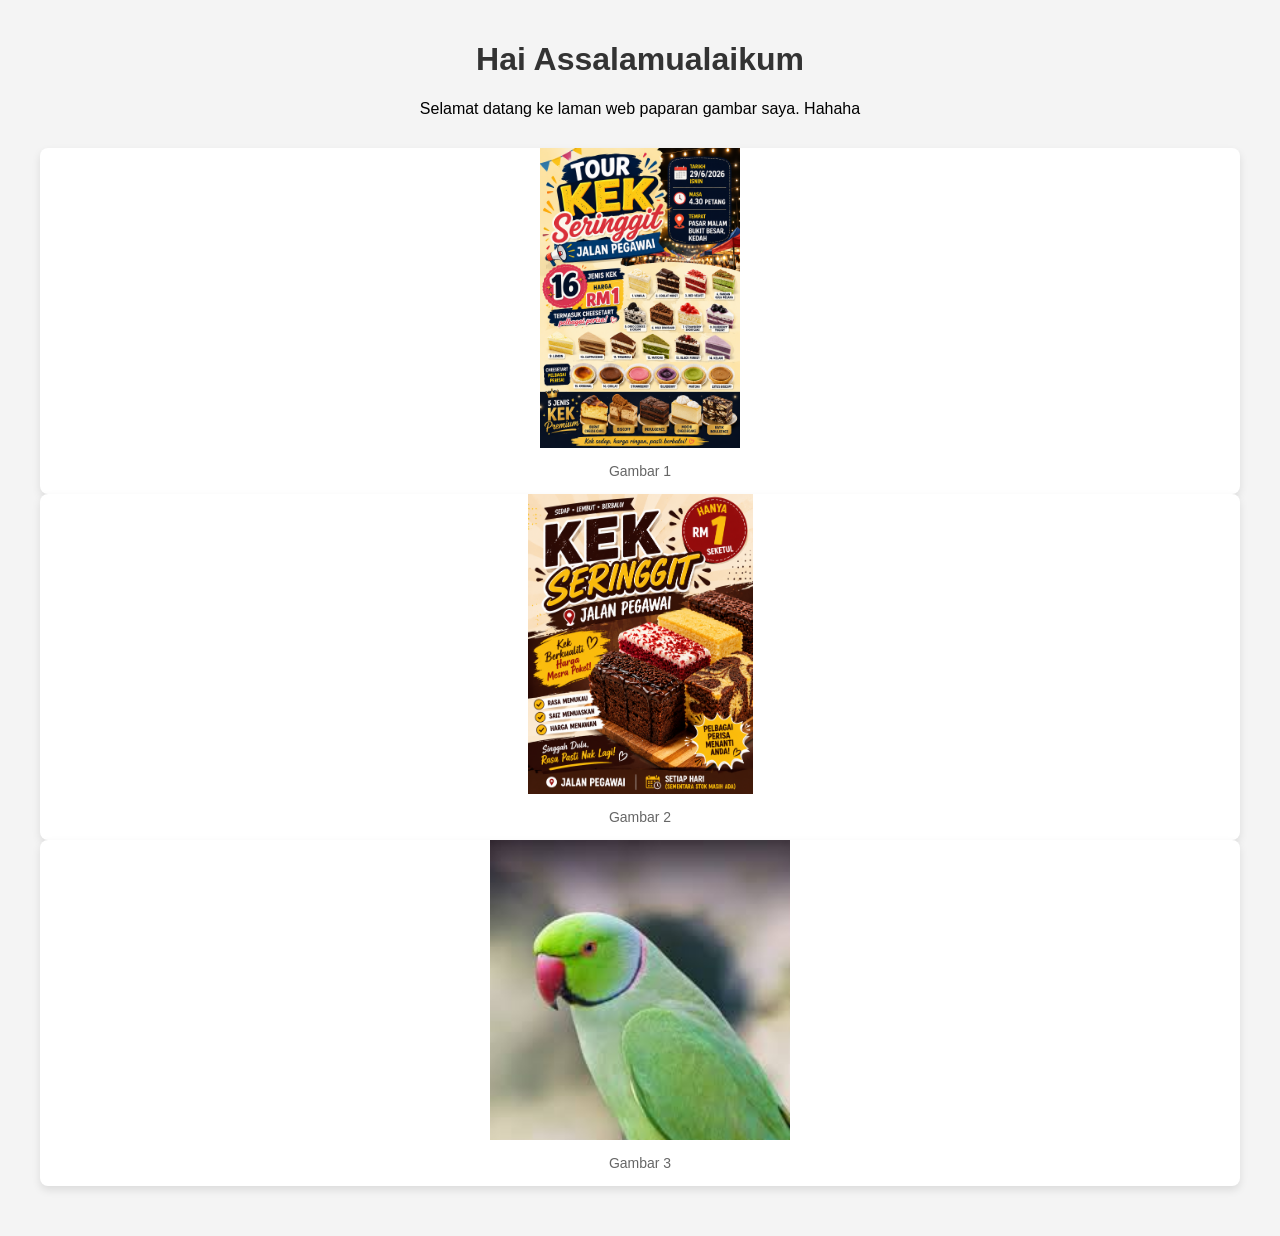
<file: index.html>
<!DOCTYPE html>
<html lang="ms">
<head>
    <meta charset="UTF-8">
    <meta name="viewport" content="width=device-width, initial-scale=1.0">
    <title>ksjp</title>
    <style>
        body {
            font-family: Arial, sans-serif;
            background-color: #f4f4f4;
            margin: 0;
            padding: 20px;
            text-align: center;
        }

        h1 {
            color: #333;
        }

        /* Susunan "grid" untuk gambar */
        .gallery {
            display: 
            grid-template-columns: repeat(auto-fit, minmax(250px, 1fr));
            gap: 15px;
            max-width: 1200px;
            margin: 20px auto;
            padding: 10px;
        }

        /* Hiasan untuk setiap kotak gambar */
        .gallery-item {
            background-color: #fff;
            border-radius: 8px;
            overflow: hidden;
            box-shadow: 0 4px 8px rgba(0,0,0,0.1);
            transition: transform 0.2s;
        }

        .gallery-item:hover {
            transform: scale(1.03); /* Gambar membesar sedikit apabila "hover" */
        }

        .gallery-item img {
            width: 100%;
            height: 300px;
            object-fit: contain; /* Memastikan gambar tidak herot (distorted) */
            display: block;
        }

        .desc {
            padding: 15px;
            font-size: 14px;
            color: #666;
        }
    </style>
</head>
<body>

    <h1>Hai Assalamualaikum</h1>
    <p>Selamat datang ke laman web paparan gambar saya. Hahaha</p>

    <div class="gallery">
        <!-- Gambar 1 -->
        <div class="gallery-item">
            <img src="tour1.png" alt="Gambar Rawak 1">
            <div class="desc">Gambar 1</div>
        </div>

        <!-- Gambar 2 -->
        <div class="gallery-item">
            <img src="tour2.png" alt="Gambar Rawak 2">
            <div class="desc"> Gambar 2</div>
        </div>

        <!-- Gambar 3 -->
        <div class="gallery-item">
            <img src="kiki.png" alt="Gambar Rawak 3">
            <div class="desc"> Gambar 3</div>
        </div>
    </div>

</body>
</html>
</file>
